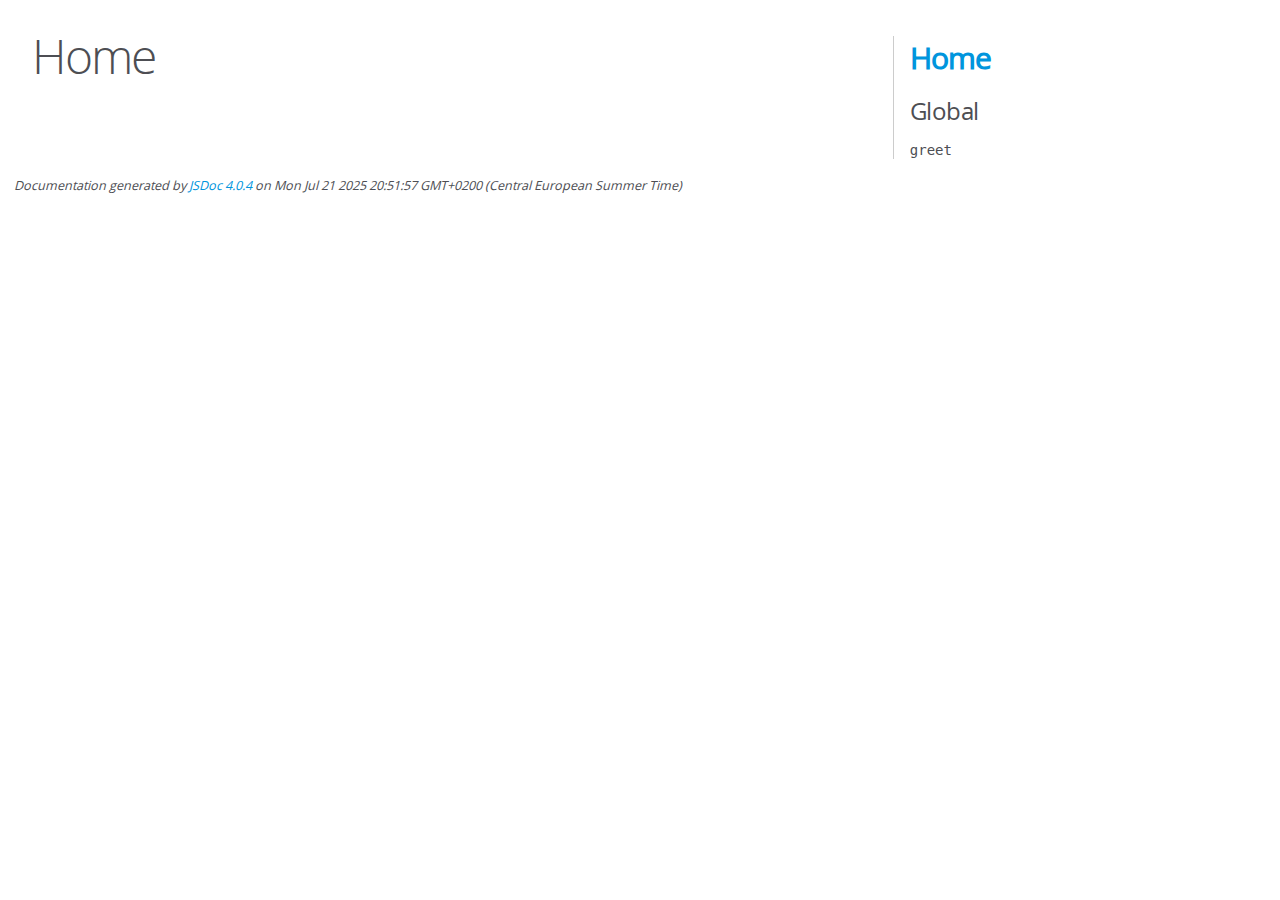
<file: out/index.html>
<!DOCTYPE html>
<html lang="en">
<head>
    <meta charset="utf-8">
    <title>JSDoc: Home</title>

    <script src="scripts/prettify/prettify.js"> </script>
    <script src="scripts/prettify/lang-css.js"> </script>
    <!--[if lt IE 9]>
      <script src="//html5shiv.googlecode.com/svn/trunk/html5.js"></script>
    <![endif]-->
    <link type="text/css" rel="stylesheet" href="styles/prettify-tomorrow.css">
    <link type="text/css" rel="stylesheet" href="styles/jsdoc-default.css">
</head>

<body>

<div id="main">

    <h1 class="page-title">Home</h1>

    



    


    <h3> </h3>










    









</div>

<nav>
    <h2><a href="index.html">Home</a></h2><h3>Global</h3><ul><li><a href="global.html#greet">greet</a></li></ul>
</nav>

<br class="clear">

<footer>
    Documentation generated by <a href="https://github.com/jsdoc/jsdoc">JSDoc 4.0.4</a> on Mon Jul 21 2025 20:51:57 GMT+0200 (Central European Summer Time)
</footer>

<script> prettyPrint(); </script>
<script src="scripts/linenumber.js"> </script>
</body>
</html>
</file>
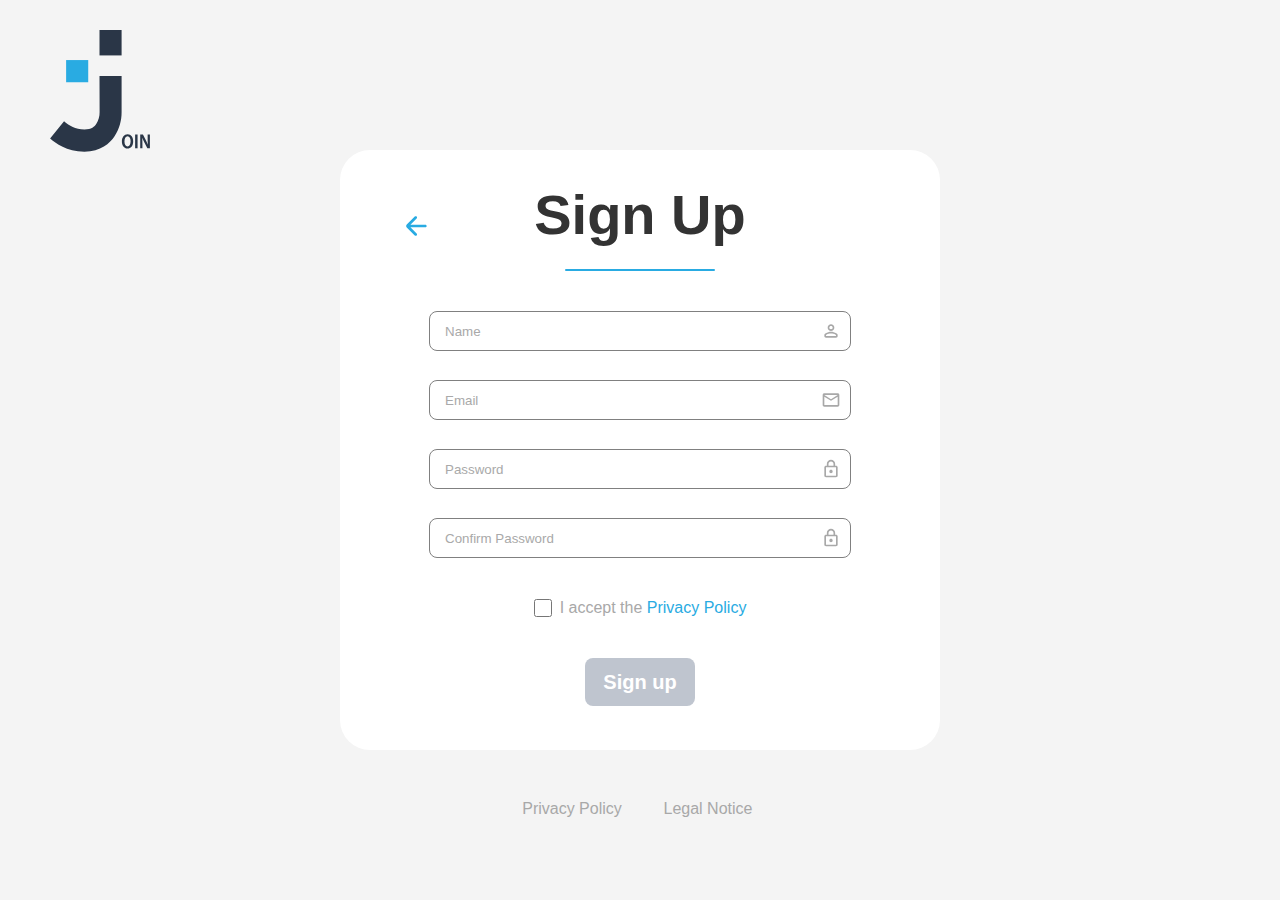
<file: signup.html>
<!DOCTYPE html>
<html lang="en">

<head>
  <meta charset="UTF-8">
  <meta name="viewport" content="width=device-width, initial-scale=1.0">
  <title>Join - Sign Up</title>
  <link rel="stylesheet" href="./styles/signup.css">
  <link rel="stylesheet" href="./styles/signup-responsive.css">
  
  <script src="script.js" defer></script>
  <script src="./scripts/register.js" defer></script>
  <script src="./scripts/register-password-visibility.js" defer></script>
  <script src="./scripts/register-form.js" defer></script>
</head>

<body>
  <header class="header">
    <div class="header-left">
      <img src="./assets/img/join-logo.svg" alt="Join Logo">
    </div>
  </header>
  <div class="content">
    <div class="login">
      <div class="signup-header">
        <img src="./assets/img/arrow-left-line.svg" alt="Back to Login" class="back-to-login"
          onclick="navigateToLogin()">
        <h1>Sign Up</h1>
      </div>
      <div class="login-separater"></div>
      <form class="login-input" onsubmit="handleSignupSubmit(event)" novalidate>
        <div class="input-wrapper">
          <div class="input-field">
            <input class="input-focus" type="text" id="register-name" placeholder="Name">
            <img src="./assets/icons/person.svg">
          </div>
          <span class="error-message" id="register-name-error"></span>
        </div>

        <div class="input-wrapper">
          <div class="input-field">
            <input class="input-focus" type="email" id="register-email" placeholder="Email">
            <img src="./assets/icons/mail.svg">
          </div>
          <span class="error-message" id="register-email-error"></span>
        </div>

        <div class="input-wrapper">
          <div class="input-field">
            <input class="input-focus" type="password" id="register-password" placeholder="Password">
            <img src="./assets/icons/lock.svg" alt="" id="register-lock-icon">
            <img src="./assets/icons/visibility-off.svg" alt="" id="register-visibility-off-icon"
              class="is-hidden password-toggle">
            <img src="./assets/icons/visibility.svg" alt="" id="register-visibility-icon"
              class="is-hidden password-toggle">
          </div>
          <span class="error-message" id="register-password-error"></span>
        </div>

        <div class="input-wrapper">
          <div class="input-field">
            <input class="input-focus" type="password" id="register-password-confirm" placeholder="Confirm Password">
            <img src="./assets/icons/lock.svg" alt="" id="register-confirm-lock-icon">
            <img src="./assets/icons/visibility-off.svg" alt="" id="register-confirm-visibility-off-icon"
              class="is-hidden password-toggle">
            <img src="./assets/icons/visibility.svg" alt="" id="register-confirm-visibility-icon"
              class="is-hidden password-toggle">
          </div>
          <span class="error-message" id="register-password-confirm-error"></span>
        </div>

        <div class="privacy-wrapper">
          <div class="accept-privacy-policy">
            <input type="checkbox" class="accept-privacy" id="accept-privacy">
            <div><span class="checkbox-text">I accept the </span><a href="./public/privacy-policy.html">Privacy
                Policy</a>
            </div>
          </div>
          <span class="error-message" id="accept-privacy-error"></span>
        </div>

        <div class="login-buttons">
          <button class="btn-signup">Sign up</button>
        </div>
      </form>
    </div>
  </div>

  <div id="msg-box"></div>
  <footer>

    <a href="./public/privacy-policy.html">Privacy Policy</a>
    <a href="./public/legal-notice.html">Legal Notice</a>

  </footer>
</body>

</html>
</file>
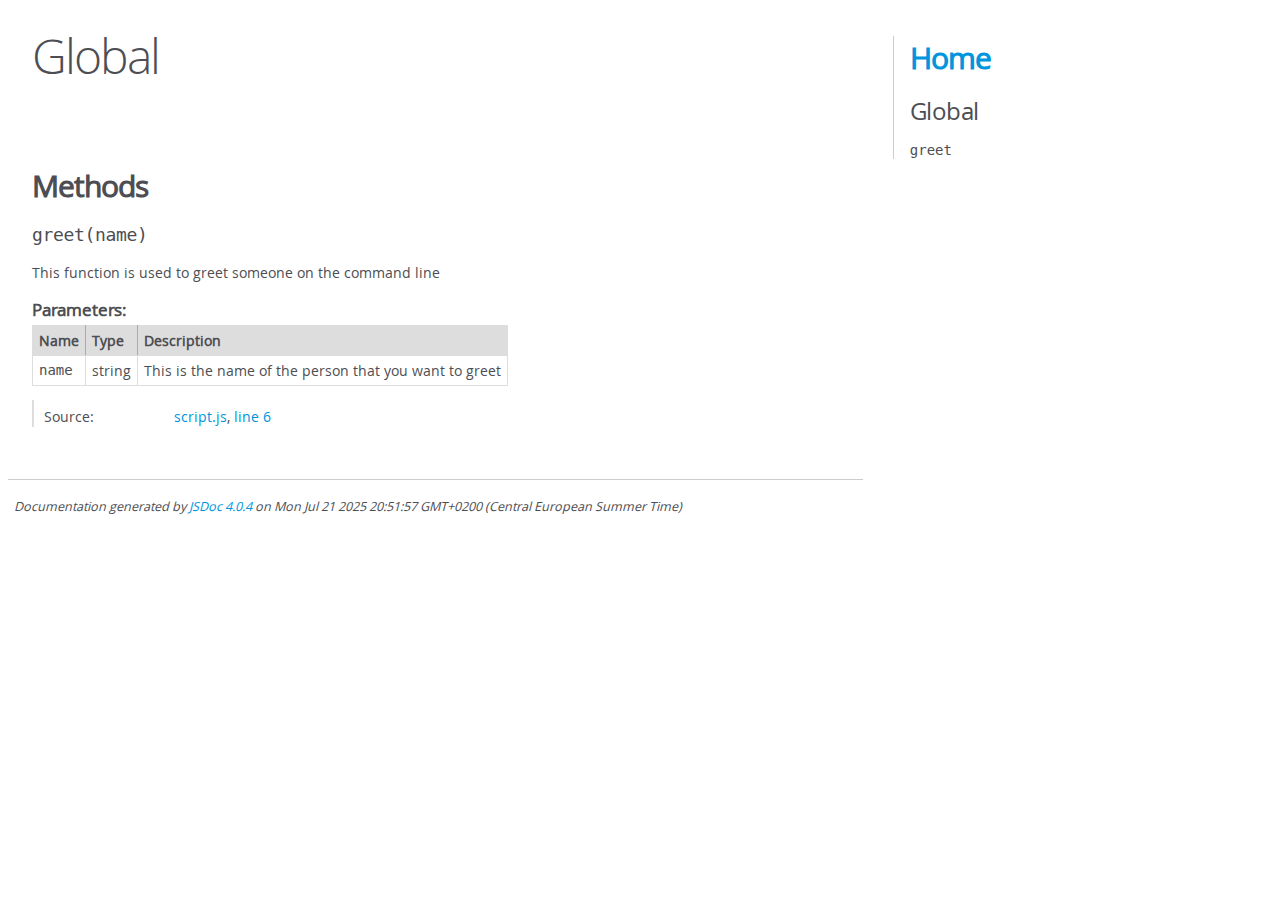
<file: out/global.html>
<!DOCTYPE html>
<html lang="en">
<head>
    <meta charset="utf-8">
    <title>JSDoc: Global</title>

    <script src="scripts/prettify/prettify.js"> </script>
    <script src="scripts/prettify/lang-css.js"> </script>
    <!--[if lt IE 9]>
      <script src="//html5shiv.googlecode.com/svn/trunk/html5.js"></script>
    <![endif]-->
    <link type="text/css" rel="stylesheet" href="styles/prettify-tomorrow.css">
    <link type="text/css" rel="stylesheet" href="styles/jsdoc-default.css">
    <link rel="stylesheet" href="../styles/content-limit.css">
    <link rel="icon" type="image/png" href="./assets/img/join-logo-white.svg">
</head>

<body>

<div class="content-limit content-limit--no-padding">

<div id="main">

    <h1 class="page-title">Global</h1>

<section>

<header>
        <h2></h2>
        
</header>

<article>
    <div class="container-overview">

<dl class="details">

    

    

    

    

    

    

    

    

    

    

    

    

    

    

    

    
</dl>


        
    
    </div>

    

    

    

    

    

    

    

    
        <h3 class="subsection-title">Methods</h3>

        
            

    

    
    <h4 class="name" id="greet"><span class="type-signature"></span>greet<span class="signature">(name)</span><span class="type-signature"></span></h4>
    

    



<div class="description">
    This function is used to greet someone on the command line
</div>









    <h5>Parameters:</h5>
    

<table class="params">
    <thead>
    <tr>
        
        <th>Name</th>
        

        <th>Type</th>

        

        

        <th class="last">Description</th>
    </tr>
    </thead>

    <tbody>
    

        <tr>
            
                <td class="name"><code>name</code></td>
            

            <td class="type">
            
                
<span class="param-type">string</span>


            
            </td>

            

            

            <td class="description last">This is the name of the person that you want to greet</td>
        </tr>

    
    </tbody>
</table>






<dl class="details">

    

    

    

    

    

    

    

    

    

    

    

    

    
    <dt class="tag-source">Source:</dt>
    <dd class="tag-source"><ul class="dummy"><li>
        <a href="script.js.html">script.js</a>, <a href="script.js.html#line6">line 6</a>
    </li></ul></dd>
    

    

    

    
</dl>




















        
    

    

    
</article>

</section>




</div>

<nav>
    <h2><a href="index.html">Home</a></h2><h3>Global</h3><ul><li><a href="global.html#greet">greet</a></li></ul>
</nav>

<br class="clear">

<footer>
    Documentation generated by <a href="https://github.com/jsdoc/jsdoc">JSDoc 4.0.4</a> on Mon Jul 21 2025 20:51:57 GMT+0200 (Central European Summer Time)
</footer>

</div>

<script> prettyPrint(); </script>
<script src="scripts/linenumber.js"> </script>
</body>
</html>
</file>
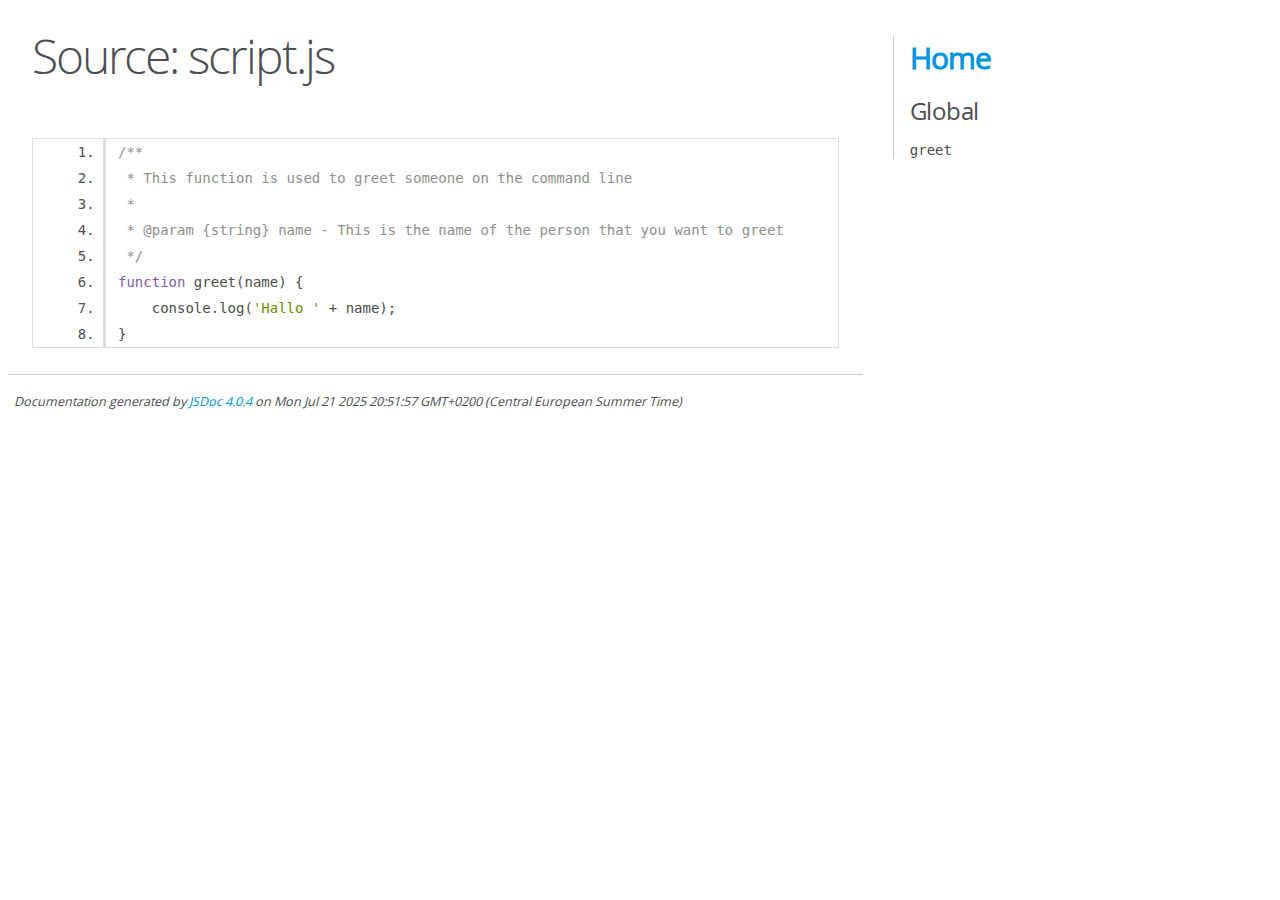
<file: out/script.js.html>
<!DOCTYPE html>
<html lang="en">

<head>
    <meta charset="utf-8">
    <title>JSDoc: Source: script.js</title>

    <script src="scripts/prettify/prettify.js"> </script>
    <script src="scripts/prettify/lang-css.js"> </script>
    <!--[if lt IE 9]>
      <script src="//html5shiv.googlecode.com/svn/trunk/html5.js"></script>
    <![endif]-->
    <link type="text/css" rel="stylesheet" href="styles/prettify-tomorrow.css">
    <link type="text/css" rel="stylesheet" href="styles/jsdoc-default.css">
    <link rel="stylesheet" href="../styles/content-limit.css">
    <link rel="icon" type="image/png" href="./assets/img/join-logo-white.svg">

</head>

<body>

    <div class="content-limit content-limit--no-padding">

    <div id="main">

        <h1 class="page-title">Source: script.js</h1>

        <section>
            <article>
                <pre class="prettyprint source linenums"><code>/**
 * This function is used to greet someone on the command line
 * 
 * @param {string} name - This is the name of the person that you want to greet 
 */
function greet(name) {
    console.log('Hallo ' + name);
}</code></pre>
            </article>
        </section>

    </div>

    <nav>
        <h2><a href="index.html">Home</a></h2>
        <h3>Global</h3>
        <ul>
            <li><a href="global.html#greet">greet</a></li>
        </ul>
    </nav>

    <br class="clear">

    <footer>
        Documentation generated by <a href="https://github.com/jsdoc/jsdoc">JSDoc 4.0.4</a> on Mon Jul 21 2025 20:51:57
        GMT+0200 (Central European Summer Time)
    </footer>

    </div>

    <script> prettyPrint(); </script>
    <script src="scripts/linenumber.js"> </script>
</body>

</html>
</file>
<file: out/styles/prettify-tomorrow.css>
/* Tomorrow Theme */
/* Original theme - https://github.com/chriskempson/tomorrow-theme */
/* Pretty printing styles. Used with prettify.js. */
/* SPAN elements with the classes below are added by prettyprint. */
/* plain text */
.pln {
  color: #4d4d4c; }

@media screen {
  /* string content */
  .str {
    color: #718c00; }

  /* a keyword */
  .kwd {
    color: #8959a8; }

  /* a comment */
  .com {
    color: #8e908c; }

  /* a type name */
  .typ {
    color: #4271ae; }

  /* a literal value */
  .lit {
    color: #f5871f; }

  /* punctuation */
  .pun {
    color: #4d4d4c; }

  /* lisp open bracket */
  .opn {
    color: #4d4d4c; }

  /* lisp close bracket */
  .clo {
    color: #4d4d4c; }

  /* a markup tag name */
  .tag {
    color: #c82829; }

  /* a markup attribute name */
  .atn {
    color: #f5871f; }

  /* a markup attribute value */
  .atv {
    color: #3e999f; }

  /* a declaration */
  .dec {
    color: #f5871f; }

  /* a variable name */
  .var {
    color: #c82829; }

  /* a function name */
  .fun {
    color: #4271ae; } }
/* Use higher contrast and text-weight for printable form. */
@media print, projection {
  .str {
    color: #060; }

  .kwd {
    color: #006;
    font-weight: bold; }

  .com {
    color: #600;
    font-style: italic; }

  .typ {
    color: #404;
    font-weight: bold; }

  .lit {
    color: #044; }

  .pun, .opn, .clo {
    color: #440; }

  .tag {
    color: #006;
    font-weight: bold; }

  .atn {
    color: #404; }

  .atv {
    color: #060; } }
/* Style */
/*
pre.prettyprint {
  background: white;
  font-family: Consolas, Monaco, 'Andale Mono', monospace;
  font-size: 12px;
  line-height: 1.5;
  border: 1px solid #ccc;
  padding: 10px; }
*/

/* Specify class=linenums on a pre to get line numbering */
ol.linenums {
  margin-top: 0;
  margin-bottom: 0; }

/* IE indents via margin-left */
li.L0,
li.L1,
li.L2,
li.L3,
li.L4,
li.L5,
li.L6,
li.L7,
li.L8,
li.L9 {
  /* */ }

/* Alternate shading for lines */
li.L1,
li.L3,
li.L5,
li.L7,
li.L9 {
  /* */ }
</file>
<file: out/styles/jsdoc-default.css>
@font-face {
    font-family: 'Open Sans';
    font-weight: normal;
    font-style: normal;
    src: url('../fonts/OpenSans-Regular-webfont.eot');
    src:
        local('Open Sans'),
        local('OpenSans'),
        url('../fonts/OpenSans-Regular-webfont.eot?#iefix') format('embedded-opentype'),
        url('../fonts/OpenSans-Regular-webfont.woff') format('woff'),
        url('../fonts/OpenSans-Regular-webfont.svg#open_sansregular') format('svg');
}

@font-face {
    font-family: 'Open Sans Light';
    font-weight: normal;
    font-style: normal;
    src: url('../fonts/OpenSans-Light-webfont.eot');
    src:
        local('Open Sans Light'),
        local('OpenSans Light'),
        url('../fonts/OpenSans-Light-webfont.eot?#iefix') format('embedded-opentype'),
        url('../fonts/OpenSans-Light-webfont.woff') format('woff'),
        url('../fonts/OpenSans-Light-webfont.svg#open_sanslight') format('svg');
}

html
{
    overflow: auto;
    background-color: #fff;
    font-size: 14px;
}

body
{
    font-family: 'Open Sans', sans-serif;
    line-height: 1.5;
    color: #4d4e53;
    background-color: white;
}

a, a:visited, a:active {
    color: #0095dd;
    text-decoration: none;
}

a:hover {
    text-decoration: underline;
}

header
{
    display: block;
    padding: 0px 4px;
}

tt, code, kbd, samp {
    font-family: Consolas, Monaco, 'Andale Mono', monospace;
}

.class-description {
    font-size: 130%;
    line-height: 140%;
    margin-bottom: 1em;
    margin-top: 1em;
}

.class-description:empty {
    margin: 0;
}

#main {
    float: left;
    width: 70%;
}

article dl {
    margin-bottom: 40px;
}

article img {
  max-width: 100%;
}

section
{
    display: block;
    background-color: #fff;
    padding: 12px 24px;
    border-bottom: 1px solid #ccc;
    margin-right: 30px;
}

.variation {
    display: none;
}

.signature-attributes {
    font-size: 60%;
    color: #aaa;
    font-style: italic;
    font-weight: lighter;
}

nav
{
    display: block;
    float: right;
    margin-top: 28px;
    width: 30%;
    box-sizing: border-box;
    border-left: 1px solid #ccc;
    padding-left: 16px;
}

nav ul {
    font-family: 'Lucida Grande', 'Lucida Sans Unicode', arial, sans-serif;
    font-size: 100%;
    line-height: 17px;
    padding: 0;
    margin: 0;
    list-style-type: none;
}

nav ul a, nav ul a:visited, nav ul a:active {
    font-family: Consolas, Monaco, 'Andale Mono', monospace;
    line-height: 18px;
    color: #4D4E53;
}

nav h3 {
    margin-top: 12px;
}

nav li {
    margin-top: 6px;
}

footer {
    display: block;
    padding: 6px;
    margin-top: 12px;
    font-style: italic;
    font-size: 90%;
}

h1, h2, h3, h4 {
    font-weight: 200;
    margin: 0;
}

h1
{
    font-family: 'Open Sans Light', sans-serif;
    font-size: 48px;
    letter-spacing: -2px;
    margin: 12px 24px 20px;
}

h2, h3.subsection-title
{
    font-size: 30px;
    font-weight: 700;
    letter-spacing: -1px;
    margin-bottom: 12px;
}

h3
{
    font-size: 24px;
    letter-spacing: -0.5px;
    margin-bottom: 12px;
}

h4
{
    font-size: 18px;
    letter-spacing: -0.33px;
    margin-bottom: 12px;
    color: #4d4e53;
}

h5, .container-overview .subsection-title
{
    font-size: 120%;
    font-weight: bold;
    letter-spacing: -0.01em;
    margin: 8px 0 3px 0;
}

h6
{
    font-size: 100%;
    letter-spacing: -0.01em;
    margin: 6px 0 3px 0;
    font-style: italic;
}

table
{
    border-spacing: 0;
    border: 0;
    border-collapse: collapse;
}

td, th
{
    border: 1px solid #ddd;
    margin: 0px;
    text-align: left;
    vertical-align: top;
    padding: 4px 6px;
    display: table-cell;
}

thead tr
{
    background-color: #ddd;
    font-weight: bold;
}

th { border-right: 1px solid #aaa; }
tr > th:last-child { border-right: 1px solid #ddd; }

.ancestors, .attribs { color: #999; }
.ancestors a, .attribs a
{
    color: #999 !important;
    text-decoration: none;
}

.clear
{
    clear: both;
}

.important
{
    font-weight: bold;
    color: #950B02;
}

.yes-def {
    text-indent: -1000px;
}

.type-signature {
    color: #aaa;
}

.name, .signature {
    font-family: Consolas, Monaco, 'Andale Mono', monospace;
}

.details { margin-top: 14px; border-left: 2px solid #DDD; }
.details dt { width: 120px; float: left; padding-left: 10px;  padding-top: 6px; }
.details dd { margin-left: 70px; }
.details ul { margin: 0; }
.details ul { list-style-type: none; }
.details li { margin-left: 30px; padding-top: 6px; }
.details pre.prettyprint { margin: 0 }
.details .object-value { padding-top: 0; }

.description {
    margin-bottom: 1em;
    margin-top: 1em;
}

.code-caption
{
    font-style: italic;
    font-size: 107%;
    margin: 0;
}

.source
{
    border: 1px solid #ddd;
    width: 80%;
    overflow: auto;
}

.prettyprint.source {
    width: inherit;
}

.source code
{
    font-size: 100%;
    line-height: 18px;
    display: block;
    padding: 4px 12px;
    margin: 0;
    background-color: #fff;
    color: #4D4E53;
}

.prettyprint code span.line
{
  display: inline-block;
}

.prettyprint.linenums
{
  padding-left: 70px;
  -webkit-user-select: none;
  -moz-user-select: none;
  -ms-user-select: none;
  user-select: none;
}

.prettyprint.linenums ol
{
  padding-left: 0;
}

.prettyprint.linenums li
{
  border-left: 3px #ddd solid;
}

.prettyprint.linenums li.selected,
.prettyprint.linenums li.selected *
{
  background-color: lightyellow;
}

.prettyprint.linenums li *
{
  -webkit-user-select: text;
  -moz-user-select: text;
  -ms-user-select: text;
  user-select: text;
}

.params .name, .props .name, .name code {
    color: #4D4E53;
    font-family: Consolas, Monaco, 'Andale Mono', monospace;
    font-size: 100%;
}

.params td.description > p:first-child,
.props td.description > p:first-child
{
    margin-top: 0;
    padding-top: 0;
}

.params td.description > p:last-child,
.props td.description > p:last-child
{
    margin-bottom: 0;
    padding-bottom: 0;
}

.disabled {
    color: #454545;
}
</file>
<file: styles/signup.css>
* {
    box-sizing: border-box;
    margin: 0;
    padding: 0;
    font-family: 'Arial', sans-serif;
}

button {
    cursor: pointer;
    border: unset;
}

input {
    border: unset;
}

html,
body {
    background-color: #f4f4f4;
    color: #333;
    height: 100%;
    display: flex;
    flex-direction: column;
    margin: 0;
}

html {
    height: 100vh;
}


.header {
    width: 100%;
    height: 150px;
    display: flex;
    justify-content: space-between;
}

.header-left img {
    width: 100px;
    height: 122px;
}

.header-left {
    margin-top: 30px;
    margin-left: 50px;
}

.header-right {
    display: flex;
    justify-content: center;
    align-items: center;
    width: 279px;
    height: 49px;
    gap: 35px;
    margin-top: 30px;
    margin-right: 30px;
}

main {
    flex: 1;
    display: flex;
    flex-direction: column;
    justify-content: center;
    align-items: center;
}

.content {
    width: 100%;
    display: flex;
    justify-content: center;
}

.btn-signup {
    color: white;
    background-color: #2A3647;
    width: 110px;
    height: 48px;
    border-radius: 8px;
    gap: 10px;
    cursor: pointer;
    font-size: 20px;
    font-weight: bold;
}

.btn-signup:hover {
    background-color: #29ABE2;
    box-shadow: 0px 4px 4px 0px rgba(0, 0, 0, 0.25);
}

.btn-signup:disabled {
    background-color: #bfc5cf;
    cursor: default;
    box-shadow: none;
}

.btn-guestlogin {
    background-color: white;
    width: 177px;
    height: 48px;
    border: 1px solid #2A3647;
    border-radius: 8px;
    cursor: pointer;
}

.login {
    display: flex;
    flex-direction: column;
    justify-content: center;
    align-items: center;
    width: 600px;
    height: 600px;
    background-color: white;
    border-radius: 30px;
    box-shadow: 8px;
    position: relative;
}

.back-to-login {
    width: 32px;
    height: 32px;
    position: absolute;
    top: 10%;
    left: 10%;
    justify-self: flex-start;
    align-self: flex-start;
    cursor: pointer;
    border-radius: 50%;
}

.back-to-login:hover {
    transform: scale(1.1);
    background-color: rgba(0, 0, 0, 0.1);
}

.login h1 {
    display: flex;
    justify-content: center;
    align-items: center;
    width: 315px;
    height: 70px;
    gap: 16px;
    font-size: 56px;
}

.login-separater {
    background-color: #29ABE2;
    width: 150px;
    height: 2px;
    margin-top: 20px;
    margin-bottom: 30px;
    border-radius: 3px;
}

.login-input {
    display: flex;
    flex-direction: column;
    align-items: center;
    width: 422px;
    height: 400px;
    margin-top: 10px;
    margin-bottom: 10px;
}

.input-wrapper {
    width: 422px;
    display: flex;
    flex-direction: column;
    margin-bottom: 8px;
}

.login-input input {
    width: 422px;
    height: 40px;
    padding-left: 15px;
    margin-bottom: 0px;
    border: 1px solid grey;
    border-radius: 8px;
}

input::placeholder {
    color: #A9A9A9;
}

input.input-focus:focus {
    outline: none;
    border: 1.5px solid #29ABE2;
    box-shadow: 0 0 1.5px #29ABE2;
}

input.input-error {
    border: 1px solid #ff3d00 !important;
    box-shadow: 0 0 1.5px #ff3d00 !important;
}

input.input-error:focus {
    border-color: #ff3d00 !important;
    box-shadow: 0 0 1.5px #ff3d00 !important;
}

.error-message {
    color: #ff3d00;
    font-size: 12px;
    margin-top: 5px;
    margin-left: 15px;
    min-height: 16px;
    display: block;
}

.input-field {
    position: relative;
    display: flex;
}

.input-field img {
    position: absolute;
    top: 10px;
    right: 10px;
    width: 20px;
    height: 20px;
}

.is-hidden {
    display: none !important;
}

.password-toggle {
    cursor: pointer;
}

.accept-privacy-policy {
    display: flex;
    justify-content: center;
    padding: 12px;
    border-radius: 8px;
    gap: 8px;
}

.accept-privacy-policy.input-error {
    border: 1px solid #ff3d00;
}

.accept-privacy-policy a {


    color: #29ABE2;
    text-decoration: none;
}

.accept-privacy-policy input {
    width: 50px;
    height: 20px;
    cursor: pointer;
}

.accept-privacy {
    margin-bottom: 0 !important;
    width: 18px !important;
    height: 18px !important;
}

.login-buttons {
    display: flex;
    justify-content: center;
    align-items: center;
    width: 322px;
    height: 48px;
    gap: 35px;
    margin-top: 8px;
}

footer {
    margin-top: 50px;
    text-align: center;
    display: flex;
    justify-content: center;
    gap: 16px;
}

footer a {
    color: #a8a8a8;
    text-decoration: none;
    min-width: 120px;
}

footer a:hover {
    color: #29ABE2;
    font-weight: bold;
}

.checkbox-text {
    color: #a8a8a8;
}

@media (orientation: landscape) and (max-height: 500px) and (max-width: 900px) {
    body {
        overflow: hidden;
    }

    body>* {
        pointer-events: none;
        user-select: none;
        visibility: hidden;
    }

    body::before {
        content: "";
        position: fixed;
        inset: 0;
        background: var(--sidebar-bg, #2a3647);
        z-index: 100;
    }

    body::after {
        content: "Bitte Gerät drehen";
        position: fixed;
        inset: 0;
        display: grid;
        place-items: center;
        padding: 24px;
        text-align: center;
        color: #fff;
        font-size: 18px;
        font-weight: 600;
        z-index: 105;
    }
}
</file>
<file: styles/signup-responsive.css>
@media (orientation: landscape) and (max-height: 500px) and (max-width: 900px) {
    body {
        overflow: hidden;
    }

    body>* {
        pointer-events: none;
        user-select: none;
        visibility: hidden;
    }

    body::before {
        content: "";
        position: fixed;
        inset: 0;
        background: var(--sidebar-bg, #2a3647);
        z-index: 100;
    }

    body::after {
        content: "Bitte Gerät drehen";
        position: fixed;
        inset: 0;
        display: grid;
        place-items: center;
        padding: 24px;
        text-align: center;
        color: #fff;
        font-size: 18px;
        font-weight: 600;
        z-index: 105;
    }
}

@media (max-width: 900px) {
    .login {
        width: 520px;
        height: 560px;
    }

    .header {
        margin-bottom: 30px;
    }

    .header-left img {
        width: 84px;
        height: 102px;
    }

    .signup-header h1 {
        font-size: 48px;
    }

    .back-to-login {
        top: 5%;
    }

    .login-input input {
        width: 100%;
        height: 35px;
    }
}

@media (max-width: 700px) {
    .login {
        width: 460px;
        height: 520px;
    }

    .header-left img {
        width: 72px;
        height: 88px;
    }

    .signup-header h1 {
        font-size: 44px;
    }

    .login-separater {
        margin-top: 8px;
        margin-bottom: 16px;
        width: 110px;
    }

    .back-to-login {
        top: 7%;
    }

    .header {
        height: 108px;
        margin-bottom: 50px;
    }

    .header-left {
        margin-top: 16px;
    }

    footer {
        position: relative;
        bottom: 28px;
    }
}

@media (max-width: 520px) {
    .login {
        width: 90vw;
        height: 500px;
    }

    .login h1 {
        width: 100%;
        font-size: 42px;
    }

    .login-input,
    .input-wrapper,
    .login-input input {
        width: 80vw;
        max-width: 360px;
    }

    .login-buttons {
        width: 80vw;
        max-width: 300px;
        gap: 16px;
    }

    .login-separater {
        position: absolute;
        top: 13%;
    }

    .header-left img {
        width: 60px;
        height: 74px;
    }

    .back-to-login {
        top: 5%;
    }
}

@media (max-width: 420px) {
    .login {
        width: 94vw;
        height: 480px;
        position: absolute;
        top: 15%;
    }

    .login h1 {
        font-size: 36px;
        height: 60px;
    }

    .input-wrapper {
        margin-bottom: 6px;
    }

    .login-input,
    .input-wrapper,
    .login-input input {
        width: 82vw;
        max-width: 320px;
    }

    .login-input {
        margin-top: 24px;
    }

    .login-buttons {
        width: 86vw;
        max-width: 260px;
        height: 44px;
    }

    .btn-signup {
        width: 100px;
        height: 35px;
        font-size: 16px;
        margin-top: 12px;

    }

    .header-left img {
        width: 52px;
        height: 64px;
    }

    .back-to-login {
        top: 3%;
    }

    .login-separater {
        position: absolute;
        top: 11%;
    }

    .accept-privacy-policy {
        padding: 8px;
    }

    footer {
        position: relative;
        bottom: -600%;
    }
}

@media (max-width: 380px) {
    footer {
        position: relative;
        bottom: -560%;
    }
}

@media (max-width: 360px) {
    .login {
        width: 96vw;
        height: 470px;
    }

    .login h1 {
        font-size: 32px;
    }

    .login-input,
    .input-wrapper,
    .login-input input {
        width: 82vw;
        max-width: 300px;
    }

    .login-input input {
        height: 35px;
    }

    .login-buttons {
        width: 88vw;
        max-width: 240px;
        gap: 12px;
        margin-top: 0;
    }

    .back-to-login {
        top: 2%;
    }

    .error-message {
        margin-left: 8px;
        min-width: 260px;
    }

    footer {
        bottom: -535%;
    }
}
</file>
<file: styles/content-limit.css>
:root {
  --content-max-width: 1440px;
  --content-padding-x: 24px;
}

/*
  Global content limiter utility.
  Apply `.content-limit` to any block whose inner content should not exceed 1440px.
  The page/background can remain full-width.
*/
.content-limit {
  width: 100%;
  max-width: var(--content-max-width);
  margin-left: auto;
  margin-right: auto;
  padding-left: var(--content-padding-x);
  padding-right: var(--content-padding-x);
  box-sizing: border-box;
}

/* Opt out of centering (keeps content left-aligned). */
.content-limit--left {
  margin-left: 0;
  margin-right: auto;
}

/* Prevent double padding when the parent already has padding. */
.content-limit--no-padding {
  padding-left: 0;
  padding-right: 0;
}

/* Helper for horizontal rows (e.g. headers) inside a limited container. */
.content-limit--row {
  display: flex;
  justify-content: space-between;
  align-items: center;
  height: 100%;
}
</file>
